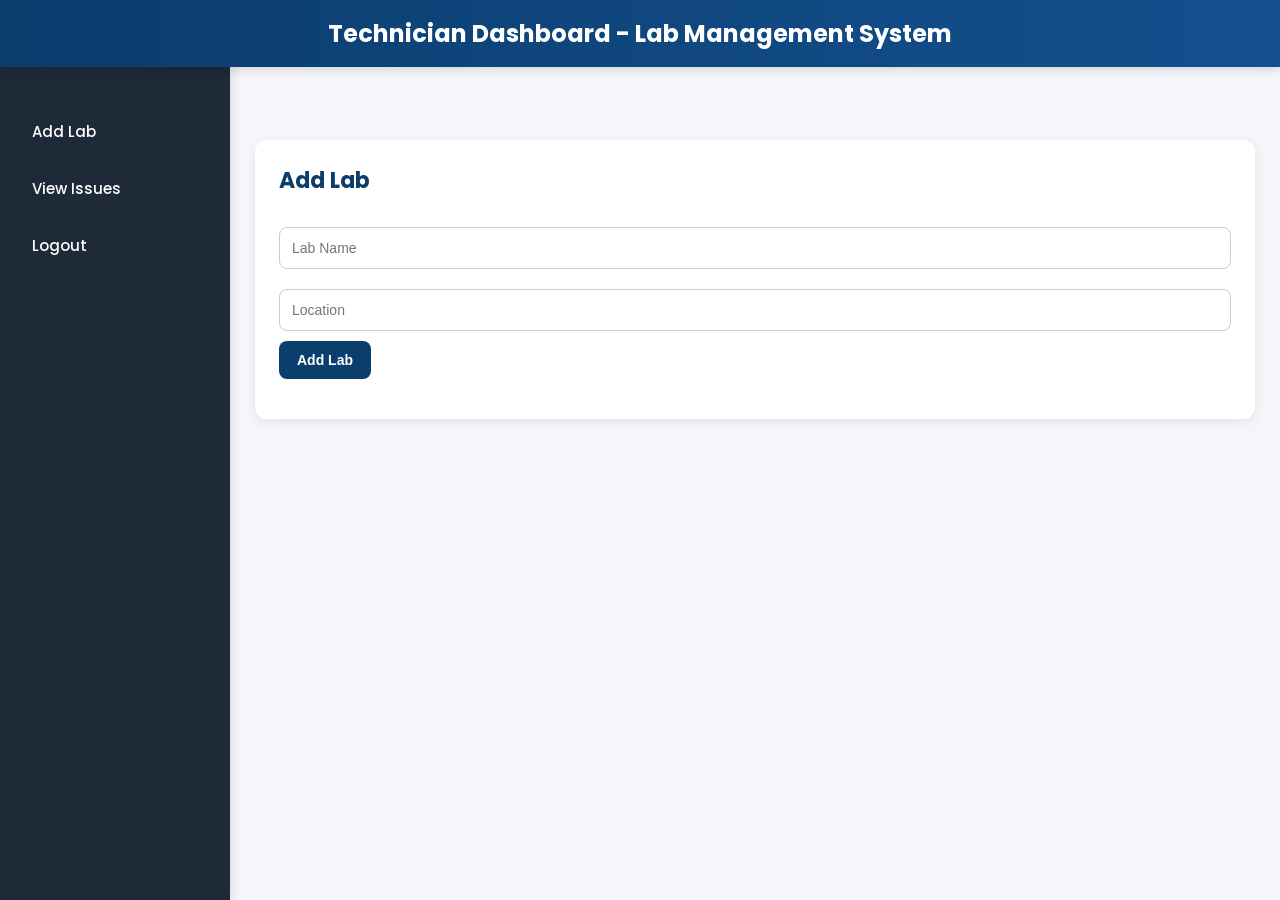
<file: technician-dashboard.html>
```html
<!DOCTYPE html>
<html lang="en">
<head>
<meta charset="UTF-8">
<title>Technician Dashboard</title>

<style>
@import url('https://fonts.googleapis.com/css2?family=Poppins:wght@300;400;500;600&display=swap');

*{
  box-sizing:border-box;
}

body{
  margin:0;
  font-family:'Poppins',sans-serif;
  background:#f4f6f9;
  color:#222;
}

.header{
  background:linear-gradient(90deg,#0b3d6d,#14508f);
  color:white;
  padding:16px;
  text-align:center;
  position:fixed;
  top:0;
  left:0;
  width:100%;
  z-index:1000;
  box-shadow:0 2px 10px rgba(0,0,0,0.15);
}

.header h2{
  margin:0;
  font-size:24px;
}

/* CONTAINER */

.container{
  display:flex;
}

/* SIDEBAR */

.sidebar{
  width:230px;
  height:100vh;
  background:#1e2a38;
  position:fixed;
  top:0;
  left:0;
  padding-top:100px;
  box-shadow:3px 0 10px rgba(0,0,0,0.1);
}

.sidebar a{
  display:block;
  padding:14px 22px;
  margin:6px 10px;
  color:white;
  text-decoration:none;
  border-radius:8px;
  transition:0.25s;
  cursor:pointer;
  font-size:15px;
  font-weight:500;
}

.sidebar a:hover{
  background:#0b3d6d;
  padding-left:28px;
}

/* MAIN */

.main{
  margin-left:230px;
  margin-top:90px;
  padding:25px;
  width:calc(100% - 230px);
}

/* CARD */

.card{
  background:white;
  padding:24px;
  border-radius:12px;
  box-shadow:0 3px 12px rgba(0,0,0,0.08);
  margin-bottom:25px;
  transition:0.25s;
}

.card:hover{
  box-shadow:0 5px 18px rgba(0,0,0,0.12);
}

.card h3{
  margin-top:0;
  margin-bottom:20px;
  color:#0b3d6d;
  font-size:22px;
}

/* INPUTS */

input{
  width:100%;
  padding:12px;
  margin:10px 0;
  border-radius:8px;
  border:1px solid #ccc;
  font-size:14px;
  transition:0.2s;
}

input:focus{
  outline:none;
  border-color:#0b3d6d;
  box-shadow:0 0 0 3px rgba(11,61,109,0.12);
}

/* BUTTON */

button{
  padding:11px 18px;
  background:#0b3d6d;
  color:white;
  border:none;
  border-radius:8px;
  cursor:pointer;
  transition:0.25s;
  font-size:14px;
  font-weight:600;
}

button:hover{
  background:#072b4d;
  transform:translateY(-1px);
}

/* TABLE */

table{
  width:100%;
  border-collapse:collapse;
  margin-top:15px;
}

th{
  background:#0b3d6d;
  color:white;
  padding:12px;
  text-align:center;
  font-size:14px;
}

td{
  border:1px solid #ddd;
  padding:12px;
  text-align:center;
  font-size:14px;
}

tr:nth-child(even){
  background:#f8fafc;
}

tr:hover{
  background:#eef4ff;
}

/* STATUS COLORS */

.success{
  background:#d4edda;
  color:#155724;
  padding:12px;
  border-radius:8px;
  margin-top:15px;
  font-weight:bold;
}

.error{
  background:#f8d7da;
  color:#721c24;
  padding:12px;
  border-radius:8px;
  margin-top:15px;
  font-weight:bold;
}

/* RESPONSIVE */

@media(max-width:900px){

  .sidebar{
    width:100%;
    height:auto;
    position:relative;
    padding-top:15px;
  }

  .main{
    margin-left:0;
    width:100%;
    margin-top:20px;
  }

  .container{
    flex-direction:column;
  }

  .sidebar a{
    margin:5px 12px;
  }
}

</style>
</head>

<body>

<div class="header">
  <h2>Technician Dashboard - Lab Management System</h2>
</div>

<div class="container">

  <!-- Sidebar -->
  <div class="sidebar">

    <a onclick="showSection('addLab')">
      Add Lab
    </a>

    <a onclick="showSection('viewIssues'); loadIssues();">
      View Issues
    </a>

    <a href="/CLMS/LogoutServlet">
      Logout
    </a>

  </div>

  <!-- Main -->
  <div class="main">

    <!-- ADD LAB -->
    <div id="addLab" class="card">

      <h3>Add Lab</h3>

      <form id="addLabForm" onsubmit="return false;">

        <input
          type="text"
          name="lab_name"
          id="lab_name"
          placeholder="Lab Name"
          required
        >

        <input
          type="text"
          name="location"
          id="location"
          placeholder="Location"
          required
        >

        <button type="button" onclick="addLab()">
          Add Lab
        </button>

      </form>

      <div id="labResult"></div>

    </div>

    <!-- VIEW ISSUES -->
    <div id="viewIssues"
         class="card"
         style="display:none;">

      <h3>Reported Issues</h3>

      <div id="issuesTable"></div>

    </div>

  </div>
</div>

<!-- SHOW SECTION -->
<script>

function showSection(id) {

    document.getElementById("addLab")
    .style.display = "none";

    document.getElementById("viewIssues")
    .style.display = "none";

    document.getElementById(id)
    .style.display = "block";
}

</script>

<!-- ADD LAB -->
<script>

function addLab() {

    const labName =
        document.getElementById("lab_name").value.trim();

    const location =
        document.getElementById("location").value.trim();

    if(labName === "" || location === "") {

        document.getElementById("labResult").innerHTML =
        `
        <div style="
            background:#f8d7da;
            color:#721c24;
            padding:12px;
            border-radius:6px;
            margin-top:10px;
            font-weight:bold;
        ">
            ❌ All fields are required
        </div>
        `;

        return;
    }

    const params =

        "lab_name=" + encodeURIComponent(labName)

        +

        "&location=" + encodeURIComponent(location);

    fetch('/CLMS/AddLabServlet', {

        method: 'POST',

        headers: {
            "Content-Type":
            "application/x-www-form-urlencoded"
        },

        body: params

    })

    .then(res => res.text())

    .then(data => {

        document.getElementById("labResult").innerHTML =
        `
        <div style="
            background:#d4edda;
            color:#155724;
            padding:12px;
            border-radius:6px;
            margin-top:10px;
            font-weight:bold;
        ">
            ✅ ${data}
        </div>
        `;

        document.getElementById("addLabForm").reset();
    })

    .catch(err => {

        document.getElementById("labResult").innerHTML =
        `
        <div style="
            background:#f8d7da;
            color:#721c24;
            padding:12px;
            border-radius:6px;
            margin-top:10px;
            font-weight:bold;
        ">
            ❌ Failed to add lab
        </div>
        `;
    });
}

</script>

<!-- LOAD ISSUES -->
<script>

function loadIssues() {

    fetch("/CLMS/ViewIssuesServlet")

    .then(res => res.text())

    .then(data => {

        document.getElementById("issuesTable")
        .innerHTML = data;
    })

    .catch(err => {

        document.getElementById("issuesTable")
        .innerHTML =

        `<div style="
            background:#f8d7da;
            color:#721c24;
            padding:12px;
            border-radius:6px;
            font-weight:bold;
        ">
            Error loading issues
        </div>`;
    });
}

</script>

<!-- UPDATE ISSUE STATUS -->
<script>

function updateIssueStatus(id, status) {

    fetch("/CLMS/UpdateIssueStatusServlet", {

        method: "POST",

        headers: {
            "Content-Type":
            "application/x-www-form-urlencoded"
        },

        body:
            "id=" + encodeURIComponent(id) +
            "&status=" + encodeURIComponent(status)
    })

    .then(res => res.text())

    .then(data => {

        if(data.toLowerCase().includes("updated")){

            loadIssues();

        } else {

            alert(data);
        }
    })

    .catch(err => {

        console.log(err);

        alert("Error updating issue status");
    });
}

</script>

<!-- AUTO REFRESH -->
<script>

setInterval(function(){

    const issueSection =
        document.getElementById("viewIssues");

    if(issueSection.style.display !== "none"){

        loadIssues();
    }

}, 3000);

</script>

<!-- DEFAULT SECTION -->
<script>

window.onload = function(){

    showSection('addLab');
};

</script>

</body>
</html>
</file>
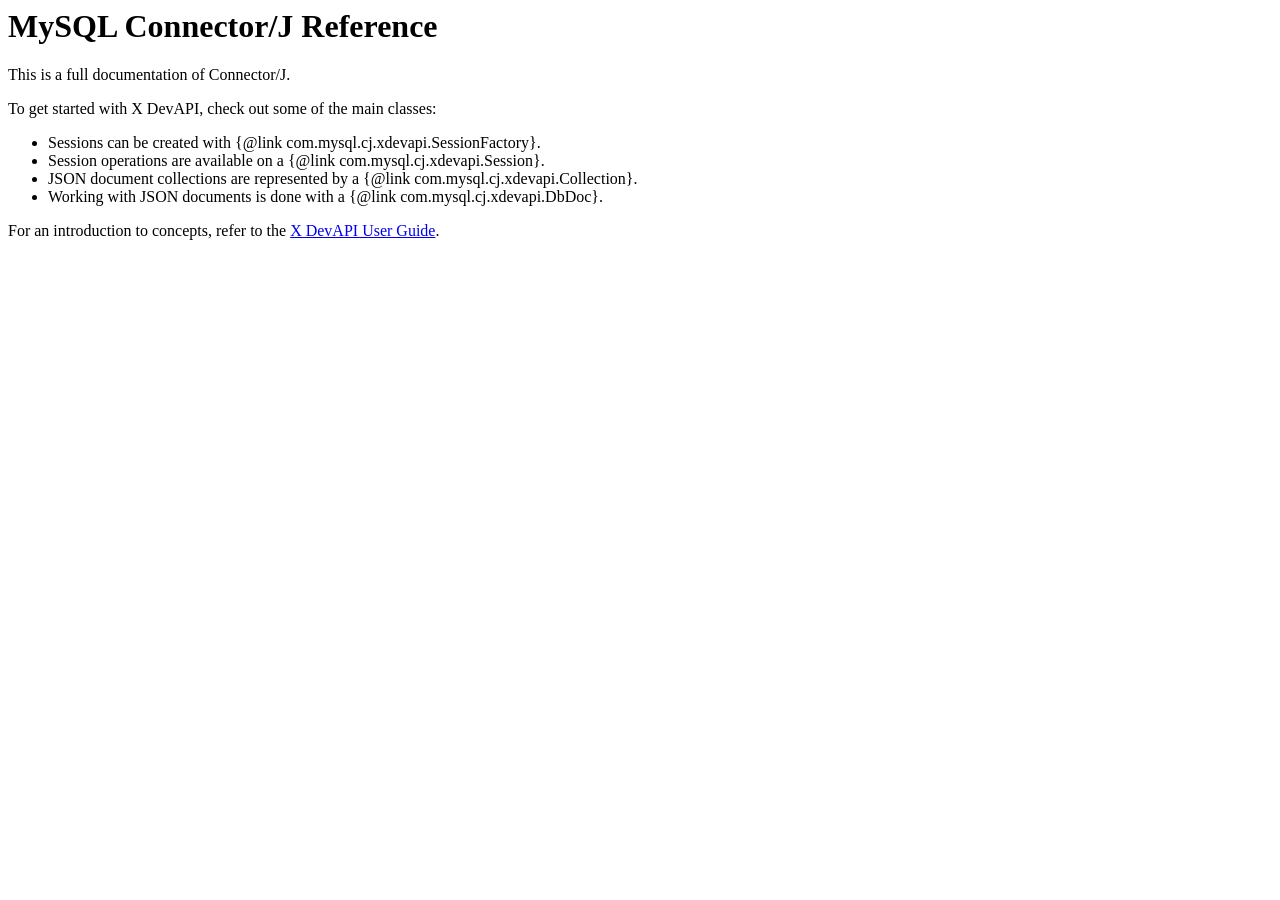
<file: lib/mysql-connector-j-9.6.0/src/main/doc/connector-j-overview.html>
<body>
  <h1>MySQL Connector/J Reference</h1>

  <p>This is a full documentation of Connector/J.</p>

  <p>To get started with X DevAPI, check out some of the main classes:</p>

  <ul>
    <li>Sessions can be created with {@link com.mysql.cj.xdevapi.SessionFactory}.</li>
    <li>Session operations are available on a {@link com.mysql.cj.xdevapi.Session}.</li>
    <li>JSON document collections are represented by a {@link com.mysql.cj.xdevapi.Collection}.</li>
    <li>Working with JSON documents is done with a {@link com.mysql.cj.xdevapi.DbDoc}.</li>
  </ul>

  <p>For an introduction to concepts, refer to the <a href="http://dev.mysql.com/doc/x-devapi-userguide/en/index.html" target="_blank">X DevAPI User
      Guide</a>.</p>
</body>
</file>
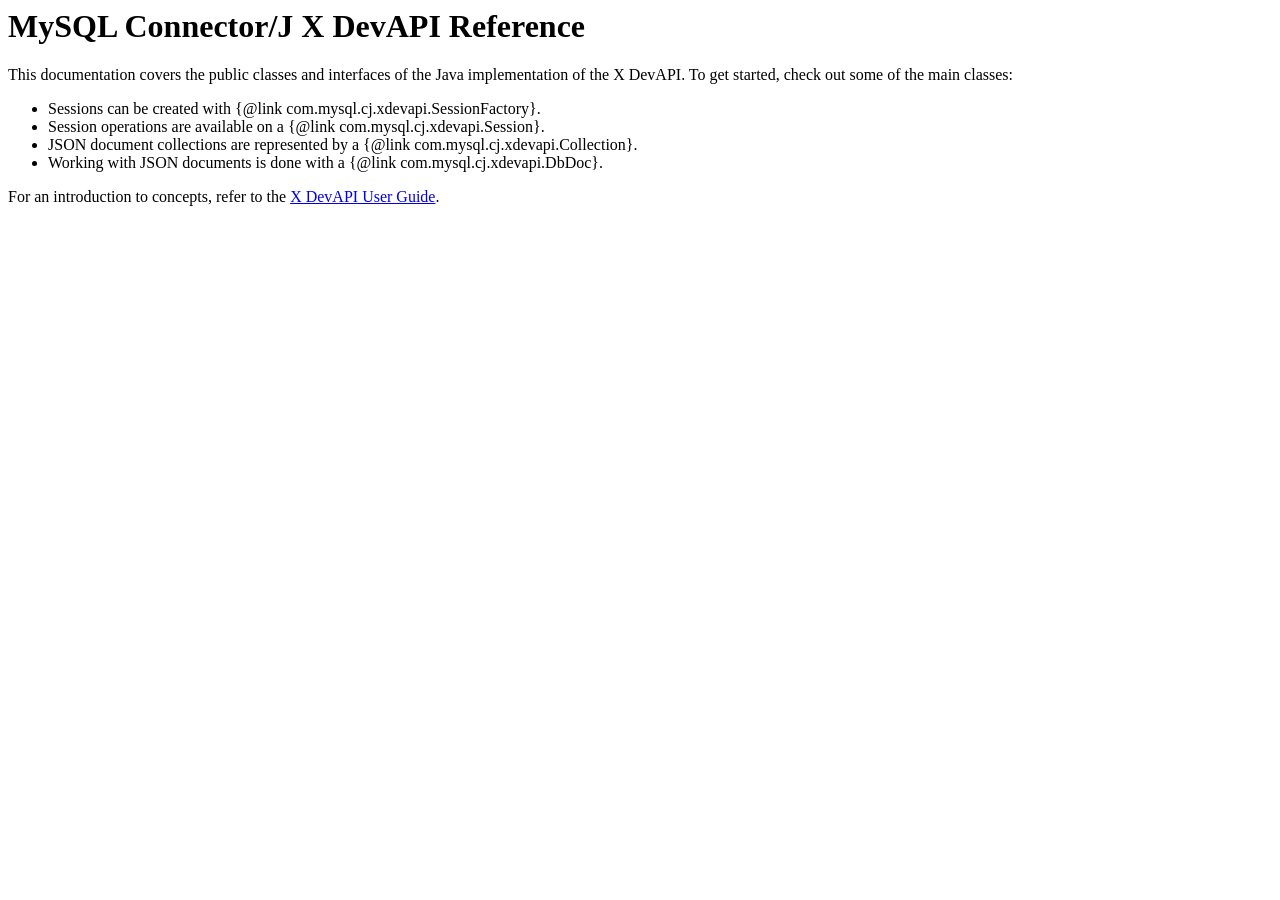
<file: lib/mysql-connector-j-9.6.0/src/main/doc/mysqlx-overview.html>
<body>
  <h1>MySQL Connector/J X DevAPI Reference</h1>

  <p>This documentation covers the public classes and interfaces of the Java implementation of the X DevAPI. To get started, check out some of the main
      classes:</p>

  <ul>
    <li>Sessions can be created with {@link com.mysql.cj.xdevapi.SessionFactory}.</li>
    <li>Session operations are available on a {@link com.mysql.cj.xdevapi.Session}.</li>
    <li>JSON document collections are represented by a {@link com.mysql.cj.xdevapi.Collection}.</li>
    <li>Working with JSON documents is done with a {@link com.mysql.cj.xdevapi.DbDoc}.</li>
  </ul>

  <p>For an introduction to concepts, refer to the <a href="http://dev.mysql.com/doc/x-devapi-userguide/en/index.html" target="_blank">X DevAPI User
      Guide</a>.</p>
</body>
</file>
